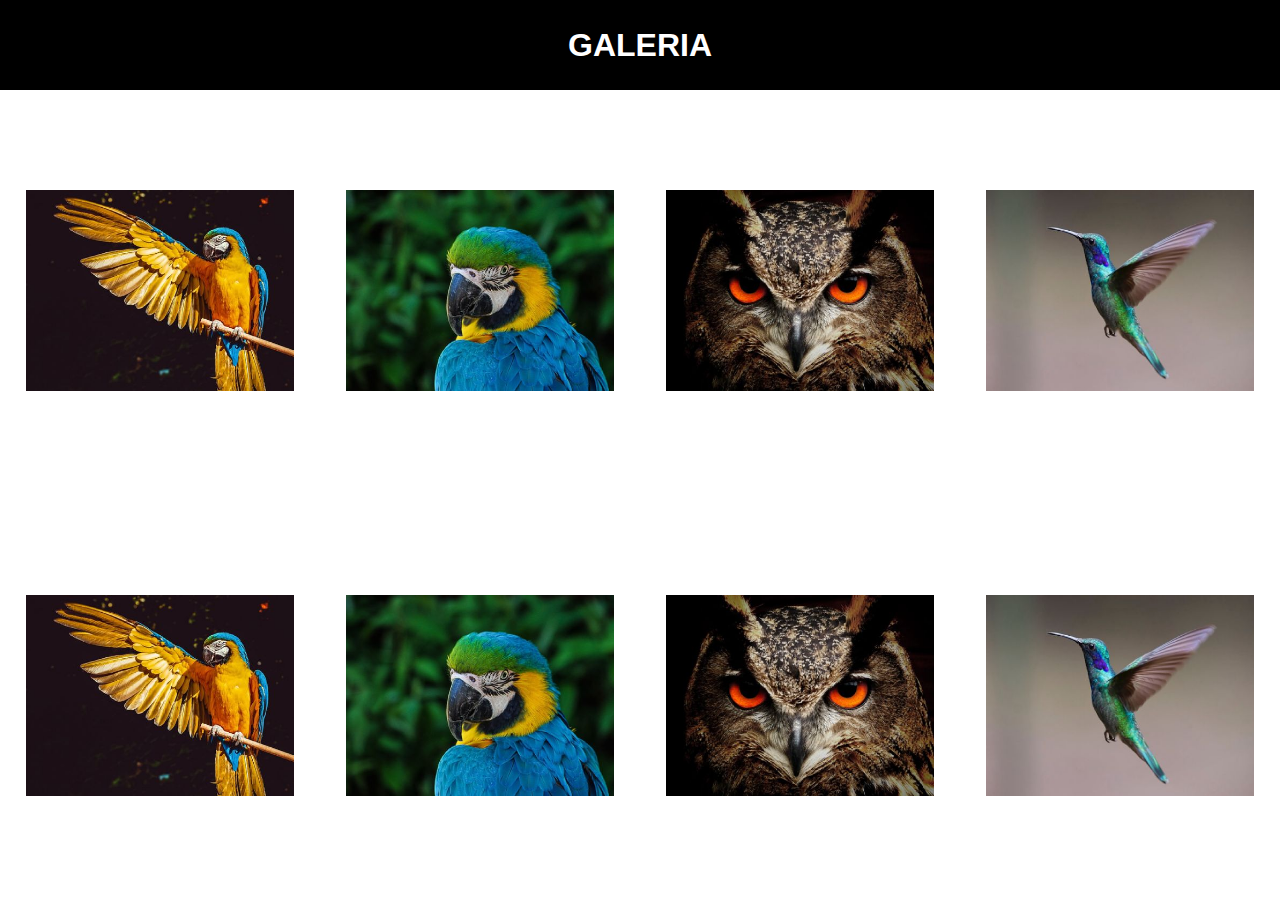
<file: 7. gallery - flexbox, mediaqueries/index.html>
<!DOCTYPE html>
<html lang="en">

<head>
 <meta charset="UTF-8">
 <meta name="viewport" content="width=device-width, initial-scale=1.0">
 <meta http-equiv="X-UA-Compatible" content="ie=edge">
 <link rel="stylesheet" href="style.css">
 <title>Galeria Flexbox</title>
</head>

<body>
 <h1>GALERIA</h1>
 <section>
  <div>
   <img src="img1.jpg" alt="">
  </div>
  <div>
   <img src="img2.jpg" alt="">
  </div>
  <div>
   <img src="img3.jpg" alt="">
  </div>
  <div>
   <img src="img4.jpg" alt="">
  </div>

  <div>
   <img src="img1.jpg" alt="">
  </div>
  <div>
   <img src="img2.jpg" alt="">
  </div>
  <div>
   <img src="img3.jpg" alt="">
  </div>
  <div>
   <img src="img4.jpg" alt="">
  </div>
 </section>
</body>

</html>
</file>
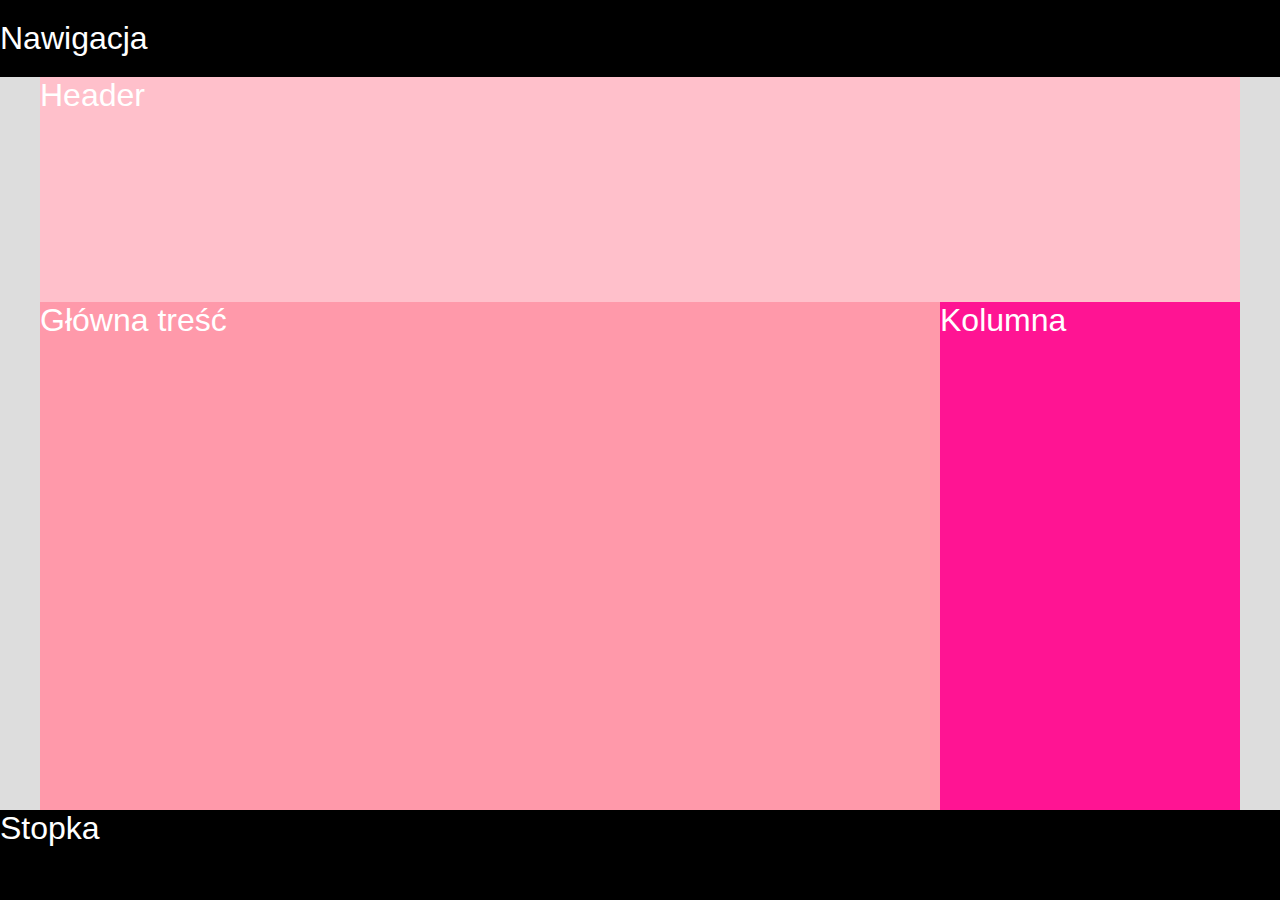
<file: 9. basic structure - flexbox/index.html>
<!DOCTYPE html>
<html lang="en">

<head>
 <meta charset="UTF-8">
 <title>Flexbox Layout</title>
<link rel="stylesheet" href="style.css">
</head>

<body>
 <nav>Nawigacja</nav>
 <header>Header</header>
 <section>
  <main>Główna treść</main>
  <aside>Kolumna</aside>
 </section>
 <footer>Stopka</footer>
</body>

</html>
</file>
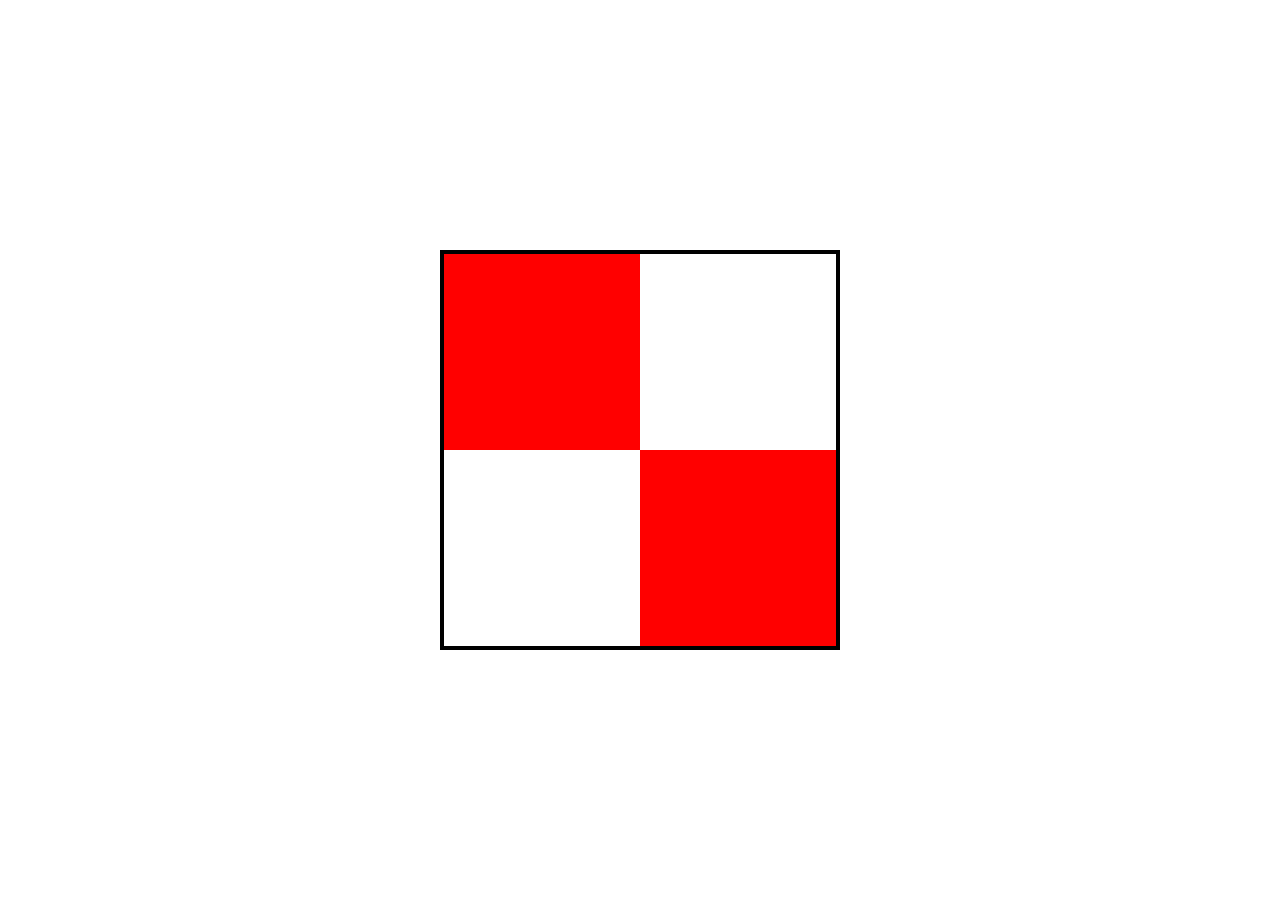
<file: 1. mini chessboard/p2zadanie.html>
<!DOCTYPE html>
<html lang="pl">

<head>
  <meta charset="UTF-8">
  <title>Document</title>
  <link rel="stylesheet" href="style.css">
</head>

<body>
  <div class="board">
    <span></span>
    <span></span>
  </div>
</body>

</html>
</file>
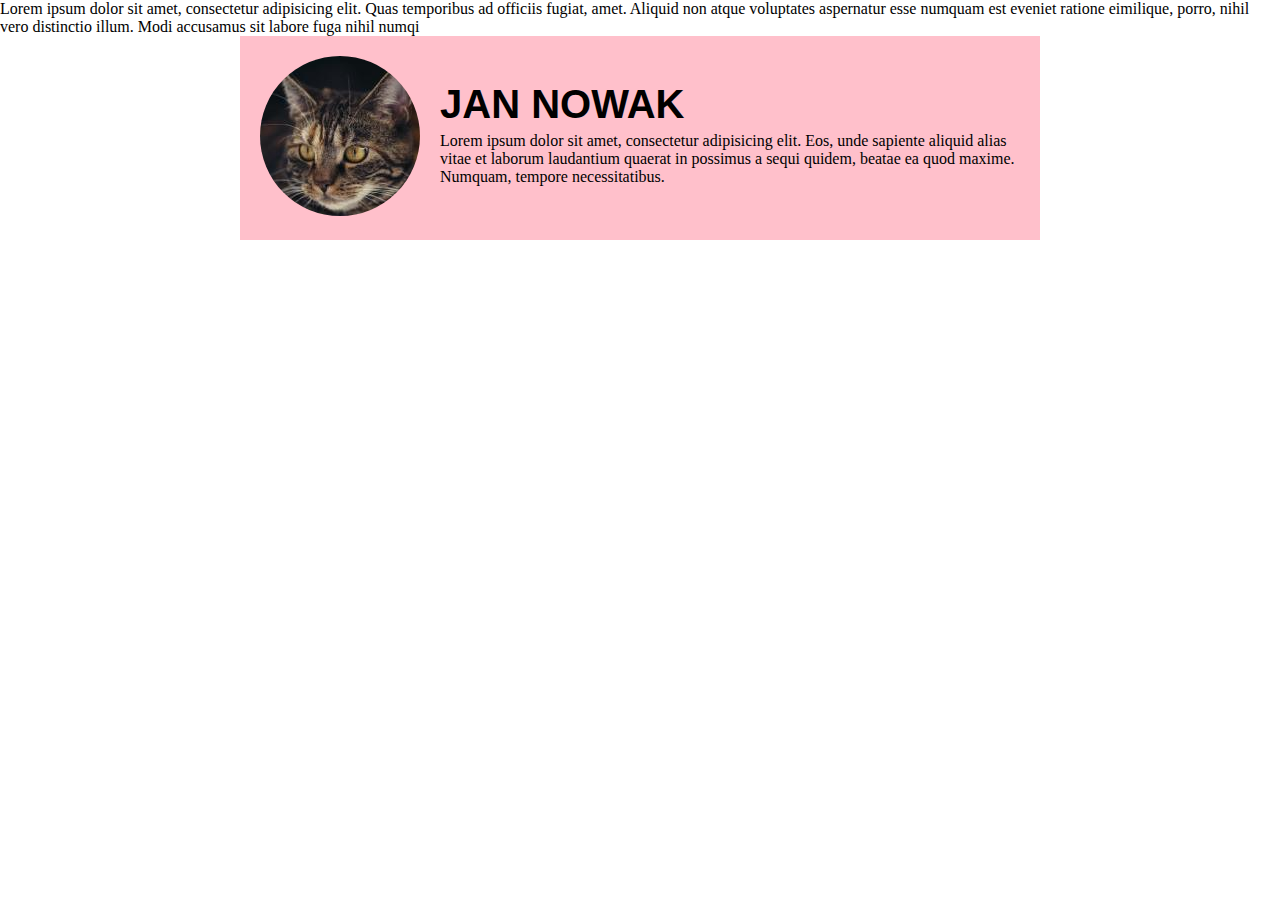
<file: 2. mini avatar/p3zadanie.html>
<!-- Zadanie 3 - Pobierz plik -->
<!--
1. Div z klasą profile (div.profile w którym jest zdjęcie, nazwisko i tekst) wyśrodkuj za pomocą margin i daj mu  szerokość 800px. Nie określaj jego wysokości.
2. Zmień grafikę z prostokątnej na okrąglą za pomocą właściwości border-radius. Eksperymentuj z procentami i pikselami. Dodaj padding 20px do grafiki z każdej strony.
3. Pozycjonuj (właściwość position) div.answer wewnątrz div.profile.
-->

<!DOCTYPE html>
<html lang="en">

<head>
  <meta charset="UTF-8">
  <title>Rozmowa</title>
  <link rel="stylesheet" href="style.css">
</head>

<body>
  <p>Lorem ipsum dolor sit amet, consectetur adipisicing elit. Quas temporibus ad officiis fugiat, amet. Aliquid non atque voluptates aspernatur esse numquam est eveniet ratione eimilique, porro, nihil vero distinctio illum. Modi accusamus sit labore fuga nihil numqi</p>
  <div class="profile">
    <img class="avatar" src="cat.jpg" alt="kot">
    <div class="answer">
      <h1 class="name">Jan Nowak</h1>
      <p class="sentence">Lorem ipsum dolor sit amet, consectetur adipisicing elit. Eos, unde sapiente aliquid alias vitae et laborum laudantium quaerat in possimus a sequi quidem, beatae ea quod maxime. Numquam, tempore necessitatibus.</p>
    </div>
  </div>

</body>

</html>
</file>
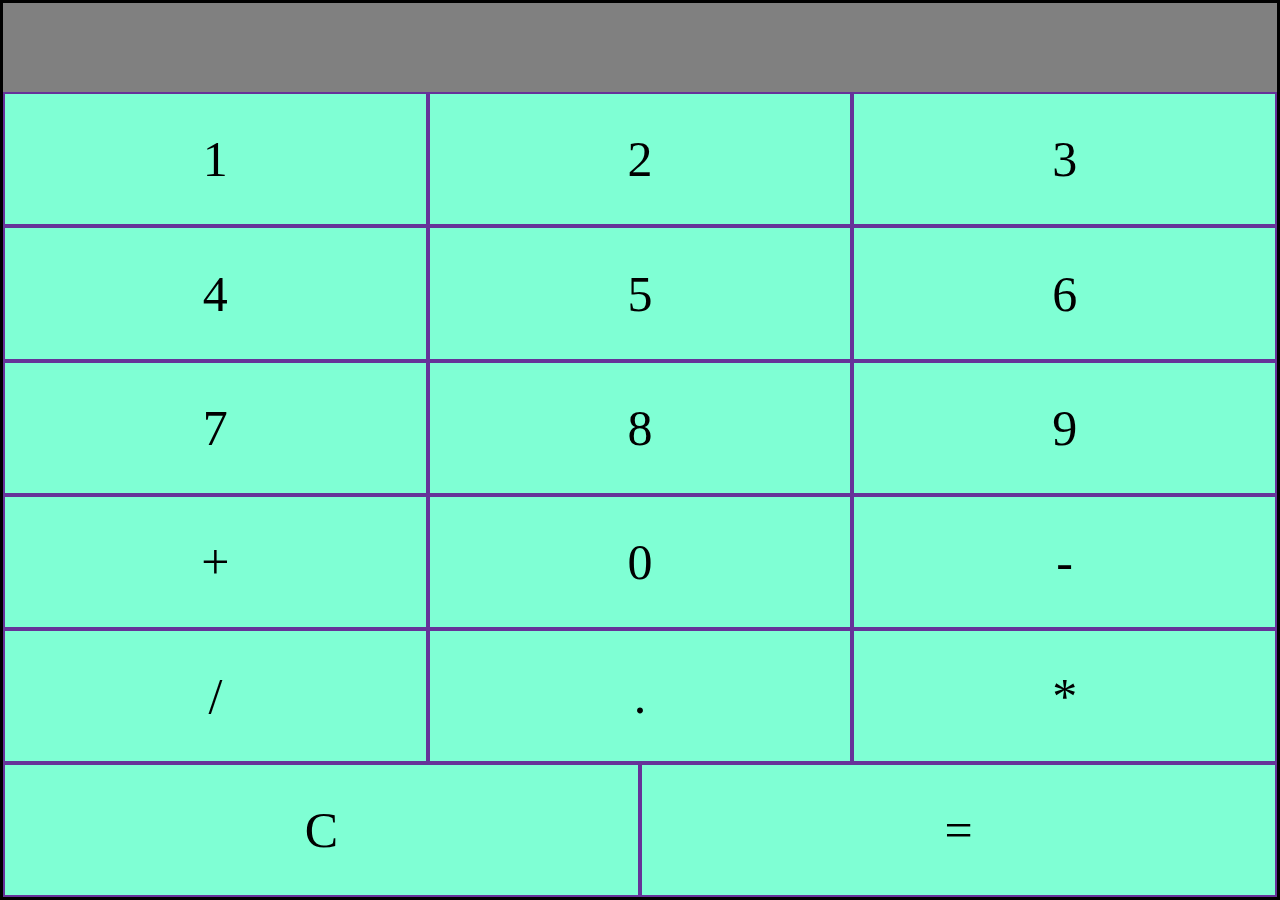
<file: 4. mini calculator - flexbox/v1.html>
<!DOCTYPE html>
<html lang="en">

<head>
 <meta charset="UTF-8">
 <meta name="viewport" content="width=device-width, initial-scale=1.0">
 <meta http-equiv="X-UA-Compatible" content="ie=edge">
 <title>Kalkulator</title>
 <link rel="stylesheet" href="style.css">
</head>

<body>
 <div class="result"></div>
 <div class="panel">
  <div>1</div>
  <div>2</div>
  <div>3</div>
  <div>4</div>
  <div>5</div>
  <div>6</div>
  <div>7</div>
  <div>8</div>
  <div>9</div>
  <div>+</div>
  <div>0</div>
  <div>-</div>
  <div>/</div>
  <div>.</div>
  <div>*</div>
  <div>C</div>
  <div>=</div>
 </div>
</body>
</html>
</file>
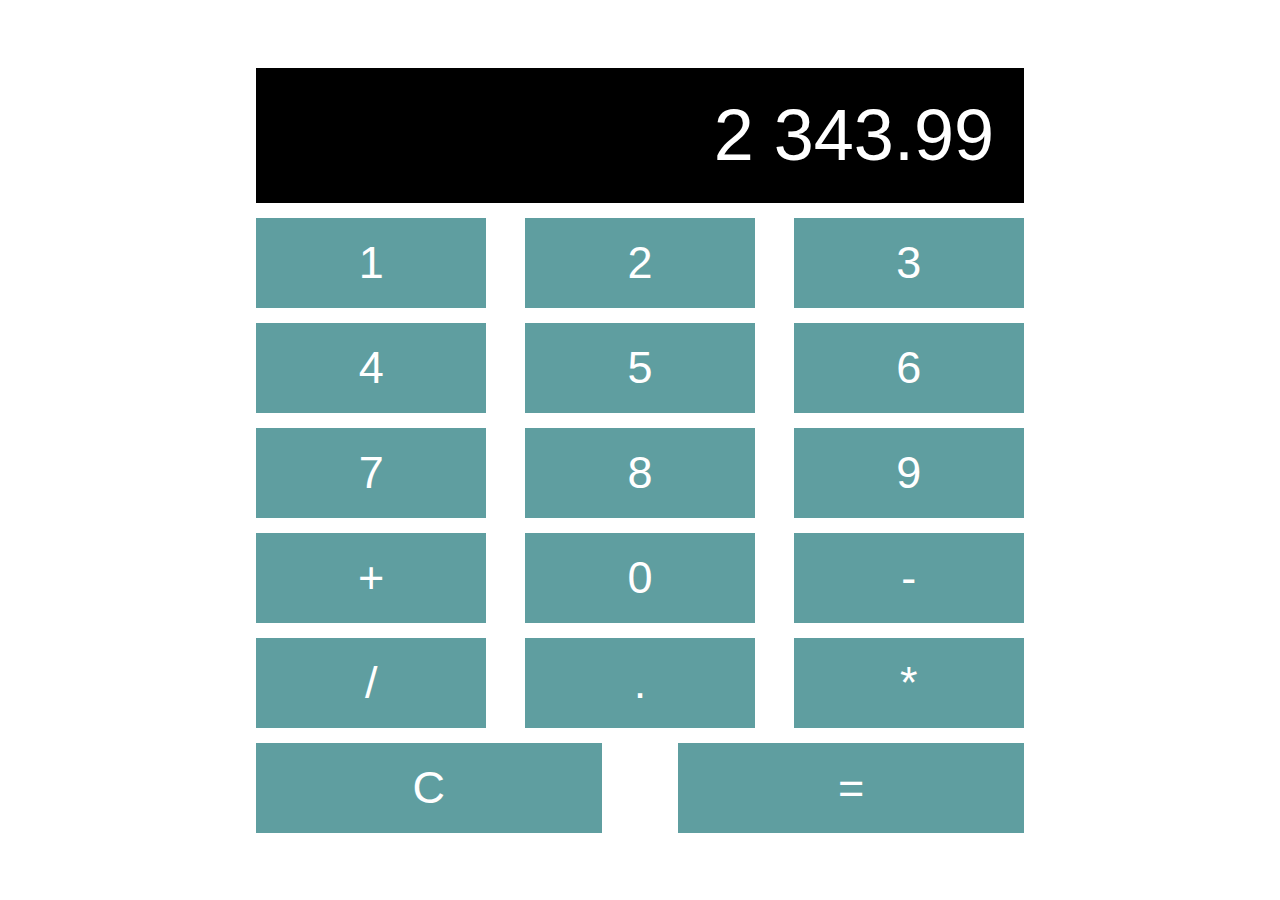
<file: 5. mini calculator2 - flexbox/v2rozwiazanie.html>
<!DOCTYPE html>
<html lang="en">

<head>
 <meta charset="UTF-8">
 <meta name="viewport" content="width=device-width, initial-scale=1.0">
 <meta http-equiv="X-UA-Compatible" content="ie=edge">
 <title>Kalkulator</title>
 <style>
  /* przyciski mają 10vh wysokości */

  /* Panel bez wyświetlacza ma mieć 70vh (z wyświetlaczem 85vh) */

  * {
   margin: 0;
   padding: 0;
  }

  body {
   display: flex;
   height: 100vh;
   justify-content: center;
   align-items: center;
  }

  /* kalkulator */

  .panel {
   display: flex;
   flex-direction: row;
   flex-wrap: wrap;
   justify-content: space-between;
   align-content: space-between;
   width: 60%;
   min-width: 500px;
   height: 85vh;
   /* margin: auto; */
   /* background-color: #ddd; */
   font-family: 'roboto condensed', arial;
   color: white;

  }

  .result {
   /* display: flex;
   justify-content: flex-end;
   align-items: center; */
   flex-basis: 100%;
   height: 15vh;
   background-color: #000;
   line-height: 15vh;
   text-align: right;
   padding-right: 30px;
   font-size: 8vh;
  }

  div.result~div {

   height: 10vh;
   flex-basis: 30%;
   background-color: cadetblue;
   font-size: 5vh;
   text-align: center;
   line-height: 10vh;

   cursor: pointer;
  }

  div>div:nth-last-child(1),
  div>div:nth-last-child(2) {
   flex-basis: 45%;
  }

  div.result~div:hover {
   background-color: royalblue;
  }
 </style>
</head>

<body>
 <div class="panel">
  <div class="result">2 343.99</div>
  <div>1</div>
  <div>2</div>
  <div>3</div>
  <div>4</div>
  <div>5</div>
  <div>6</div>
  <div>7</div>
  <div>8</div>
  <div>9</div>
  <div>+</div>
  <div>0</div>
  <div>-</div>
  <div>/</div>
  <div>.</div>
  <div>*</div>
  <div>C</div>
  <div>=</div>
 </div>
</body>

</html>
</file>
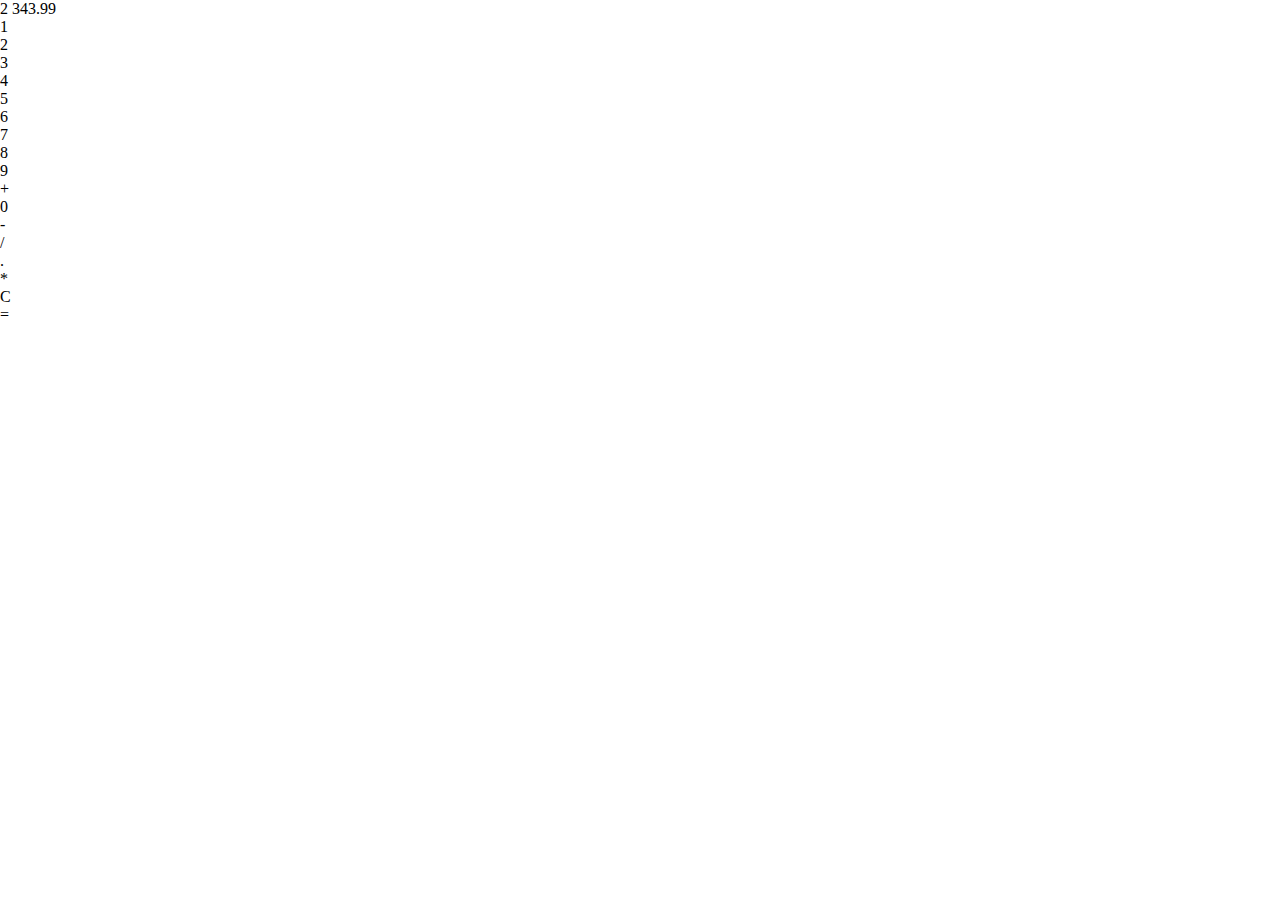
<file: 5. mini calculator2 - flexbox/v2start.html>
<!DOCTYPE html>
<html lang="en">

<head>
 <meta charset="UTF-8">
 <meta name="viewport" content="width=device-width, initial-scale=1.0">
 <meta http-equiv="X-UA-Compatible" content="ie=edge">
 <title>Kalkulator</title>
 <style>
  /* wykorzystaj body do wycentrowania kalkulatora za pomocą flexboxa */

  /* nie można zmieniać struktury html */

  /* kalkulator ma 60% szerokości body ale nie mniej niz 500px */

  /* wyświetlacz wyniku ma 15vh wysokości */

  /* przyciski mają 10vh wysokości */

  /* Panel bez wyświetlacza ma mieć wysokość 70vh (czyli z wyświetlaczem 85vh)*/

  * {
   margin: 0;
   padding: 0;
  }
 </style>
</head>

<body>
 <div class="panel">
  <div class="result">2 343.99</div>
  <div>1</div>
  <div>2</div>
  <div>3</div>
  <div>4</div>
  <div>5</div>
  <div>6</div>
  <div>7</div>
  <div>8</div>
  <div>9</div>
  <div>+</div>
  <div>0</div>
  <div>-</div>
  <div>/</div>
  <div>.</div>
  <div>*</div>
  <div>C</div>
  <div>=</div>
 </div>
</body>

</html>
</file>
<file: 7. gallery - flexbox, mediaqueries/style.css>
* {
    margin: 0;
    padding: 0;
    box-sizing: border-box;
}

body{
    display: flex;
    flex-direction: column;
    min-height: 100vh;
    font-family: sans-serif;
}

h1{
    flex-basis: 10vh;
    text-align: center;
    line-height: 10vh;
    background-color: #000;
    color: white;
}

section{
    flex-grow: 1; /*rodzielenie wolnej przestrzeni - jako element elastyczny*/
    display: flex; /*jako rodzic*/
    /* flex-direction: row; - domyślne */
    flex-wrap: wrap;
    justify-content: space-around; /*w osi x*/
    align-content: space-around; /*w osi y*/
}

section>div{
    flex-basis: 21%;
}

section div img{
    width: 100%; /*100% szerokości rodzica - tyle ile ich kontener*/
}

@media (max-width:1200px){
    section>div{
        flex-basis: 50%;
        padding: 50px;
    }
}

@media (max-width:1220px){
    section>div{
        padding: 20px;
    }
}

@media (max-width:640px){
    section>div{
        padding: 10px;
    }
}

@media (max-width:460px){
    section>div{
        flex-basis: 100%;
    }
}
</file>
<file: 9. basic structure - flexbox/style.css>
*{
    margin:0;
    padding: 0;
    box-sizing: border-box;
    font-family: sans-serif;
}

body{
    display: flex;
    flex-direction: column;
    align-items: center;
    min-height: 100vh; /*lepiej, bo flex zajmuje tylko tyle ile potrzebuje*/
    background-color: #ddd;
    font-size: 2rem;
    color: white;
}

nav{
    background-color: #000;
    align-self: stretch;
    /* flex-basis: 500px; */
    padding: 20px 0;
}

header{
    width: 100%;
    background-color: pink;
    max-width: 1200px;
    flex-basis: 25vh;
}

section{
    display: flex;
    flex-direction: row;
    flex-grow: 1;
    background-color: deeppink;
    width: 100%;
    max-width: 1200px;
    flex-basis: 25vh;
}

main{
    background-color: rgb(255, 153, 170);
    flex-grow: 1;
}

aside{
    flex-basis: 25%;
    min-width: 250px;
}

footer{
    align-self: stretch;
    background-color: black;
    flex-basis: 10vh;
}


@media (max-width: 1024px){
    header{
        order: -1;
    }

    section{
        flex-wrap: wrap;
    }
    
    aside{
        flex-basis: 100%;
    }



}
</file>
<file: 1. mini chessboard/style.css>
* {
    margin: 0;
    padding: 0;
    box-sizing: border-box;
}

.board {
    position: absolute;
    top: 50%;
    left: 50%;
    width: 400px;
    height: 400px;
    border: solid 4px black;
    transform: translate(-50%, -50%);
}

span{
    display: block;
    position: absolute;
    background-color: red;
    width: 50%;
    height: 50%;
}

span:nth-last-of-type(1){
    top:0;
    left:0;
}

span:nth-last-of-type(2){
    bottom:0;
    right:0;
}
</file>
<file: 2. mini avatar/style.css>
*{
    margin: 0;
    padding:0;
    box-sizing: border-box;
}

.profile{
    position: relative;
    width: 800px;
    background-color: pink;
    margin: 0 auto;
}

.profile img{
    border-radius: 50%;
    padding: 20px;
}

.profile h1 {
    font-size: 40px;
    line-height: 55px;
    text-transform: uppercase;
    font-family: 'Arial', sans-serif;
}
div .answer{
    position: absolute;
    top: 20%;
    left: 25%;
}
</file>
<file: 4. mini calculator - flexbox/style.css>
*{
    margin: 0;
    padding: 0;
    box-sizing: border-box;
}

body{
    display: flex;
    flex-direction: column;
    height: 100vh;
    border: 3px solid black;
}

.result{
    flex-basis: 10%;
    background-color: grey;
}

.panel{
    flex-grow: 1;
    background-color: aquamarine;
}

.panel{
    display: flex;
    flex-wrap: wrap;
}

.panel div{
    display: flex; /*właściwość rodzica dla dzieci*/
    justify-content: center; /*właściwość rodzica dla dzieci*/
    align-items: center; /*właściwość rodzica dla dzieci*/
    flex-basis: 30%;  /*właściowść dziecka*/
    flex-grow: 1;   /*właściowść dziecka*/
    border: 2px solid rebeccapurple;
    font-size: 50px;

}
</file>
